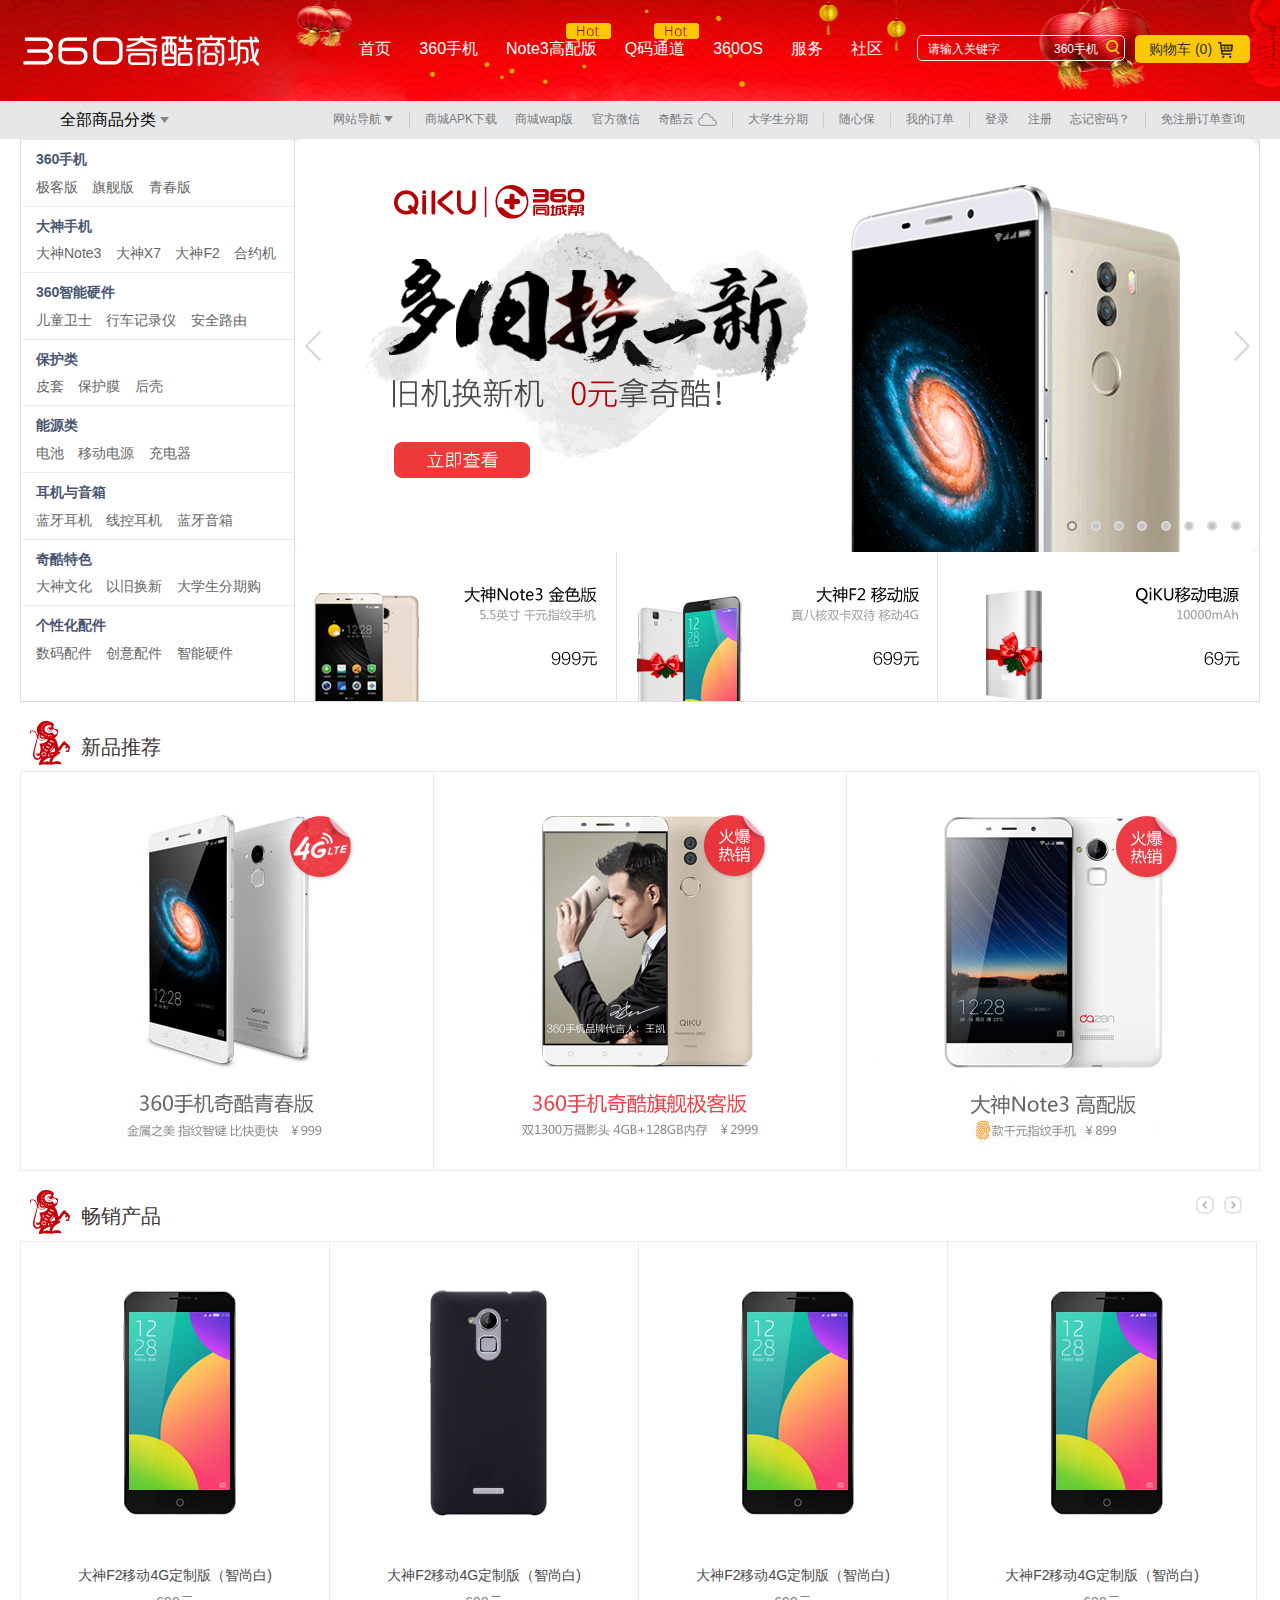
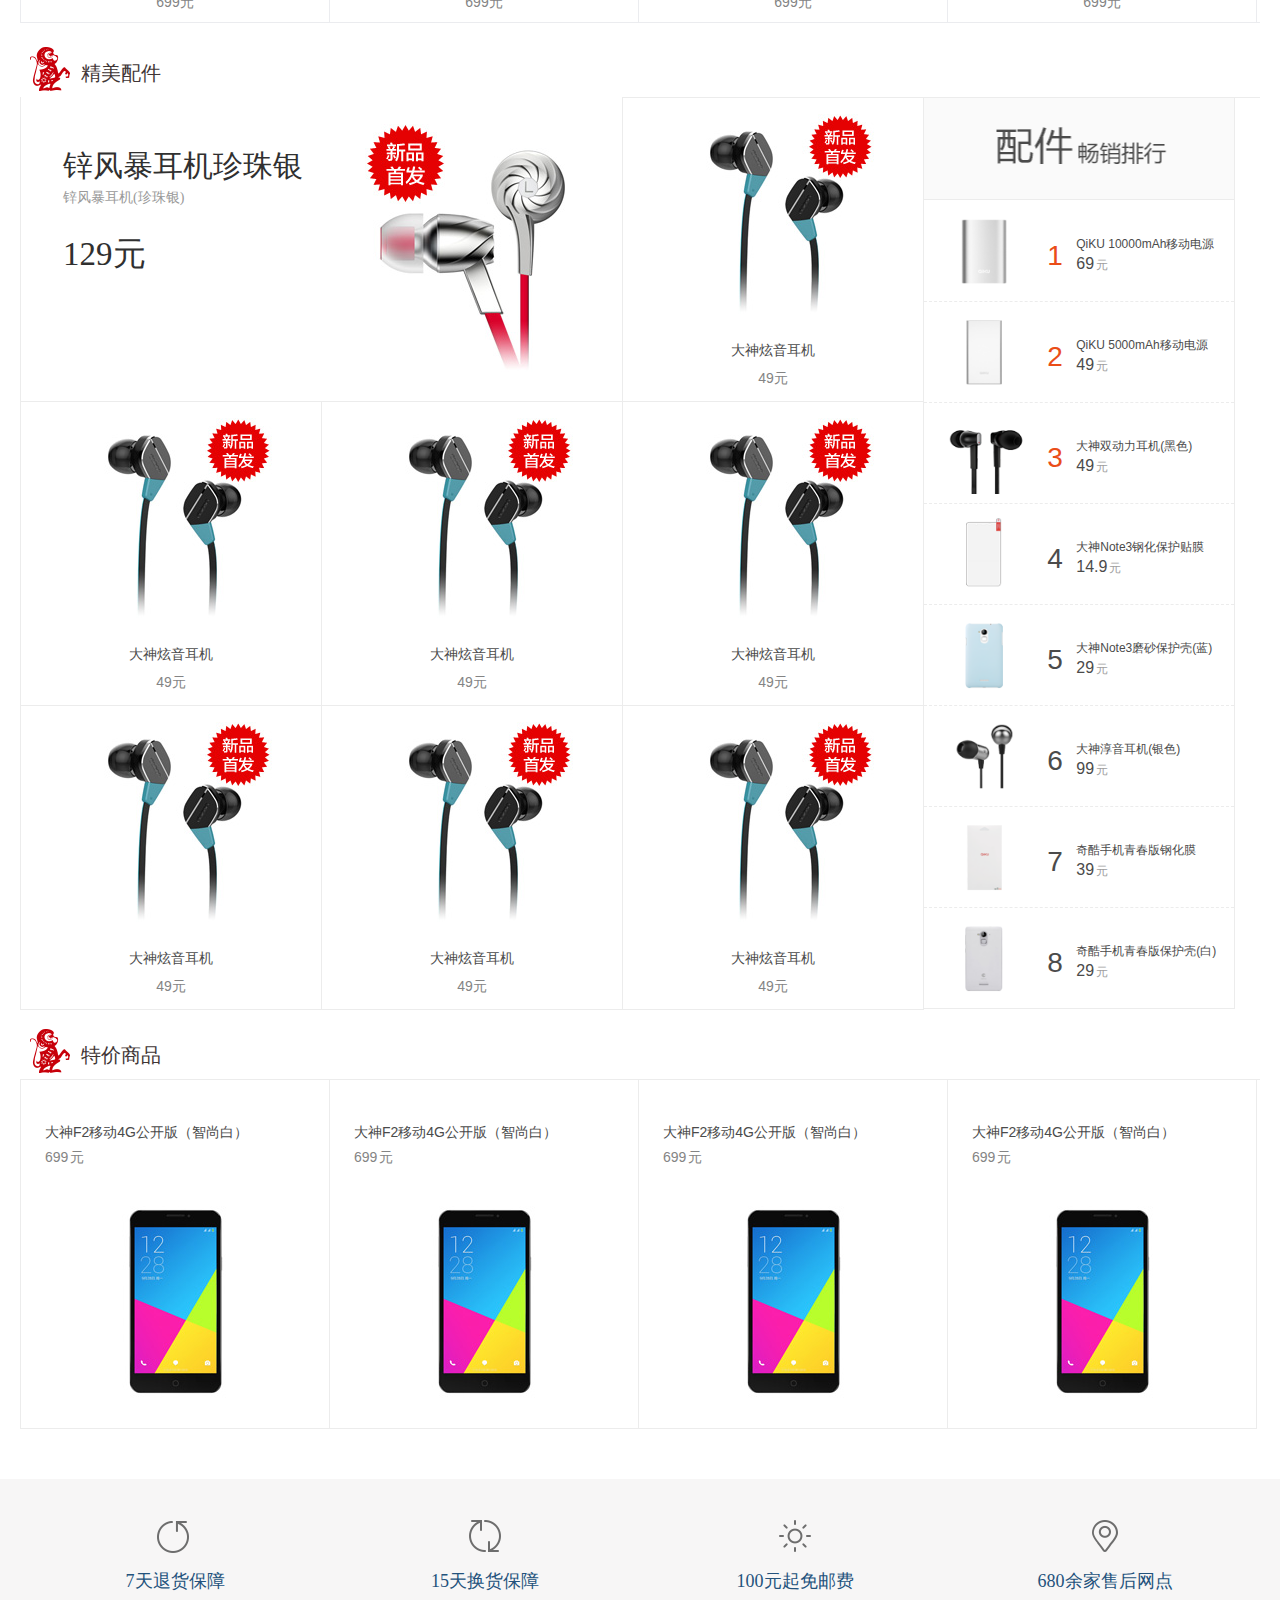
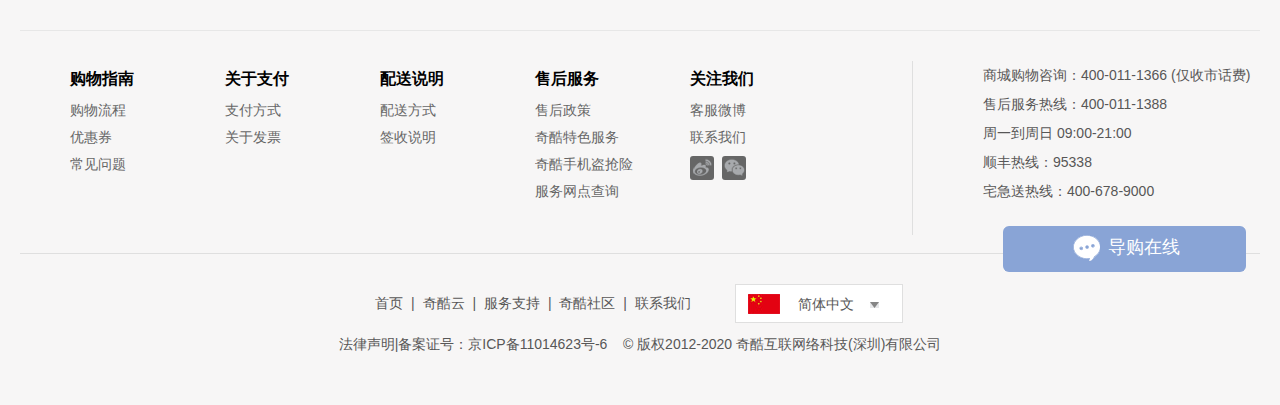
<file: index.html>
<!DOCTYPE html>
<html lang="en">
    <head>
        <meta charset="utf-8">
        <link rel="stylesheet" href="lib/bootstrap/css/bootstrap.css">
        <link rel="stylesheet" href="css/base.css">
        <link rel="stylesheet" href="css/main.css">
        <script src='lib/jquery/jquery.min.js'></script>
        <script src='js/jquery1.42.min.js'></script>
        <script src='js/slider.js'></script>
        <script src='js/animate.js'></script>
        <script src='js/cc.js'></script>
        <script src='js/index.js'></script>
    </head>
    <body>
    <!-- 头部 -->
    <div class="header">
      <div class="header-bg">
        <div class="header-w w">
          <div class="hd-lt fl">
            <h1>
              <a href="#">
                <img src="imgs/logo1_f4dc8d8.png" height="39" width="243" alt="">
              </a>
            </h1>
          </div>
          <div class="hd-rt fr">
            <div class="header-car fr">
              <a href="#">
                <span>购物车</span>
                <em>(0)</em>
                <i class='icons icons-car'></i>
              </a>
              <div class="header-carBox">
                <div class="car-empty">购物车中还没有商品，赶紧选购吧</div>
              </div>
            </div>
            <div class="header-search fr">
              <form action="#">
                <div class="search clearfix">
                  <input type="text" class='searchInput' id='search_input' value="请输入关键字">
                  <input type="submit" class='searchSubmit icons' value="">

                </div>
                  <div class="searchKey"><a href="#">360手机</a></div>
              </form>
            </div>
            <ul class="header-nav fr">
              <li><a href="#">首页</a></li>
              <li><a href="#">360手机</a></li>
              <li>
                <a href="#">Note3高配版</a>
                <i class='icons icons-hots'></i>
              </li>
              <li>
                <a href="#">Q码通道</a>
                <i class='icons icons-hots'></i>
              </li>
              <li><a href="#">360OS</a></li>
              <li><a href="#">服务</a></li>
              <li><a href="#">社区</a></li>
            </ul>
          </div>
        </div>
      </div>
      <div class="navguid">
        <div class="navcontain">
         <ul class='nav-rt fr'>
           <li id='webSearch'>
               <a href="#">网站导航</a>
               <div class="nav" id='Nav' style="left: -289px; display: none;">
                 <div class="topnav">
                   <dl>
                     <dd><a href="#" target="_blank">360手机</a></dd>
                     <dd>
                       <a href="#" target="_blank">360奇酷极客版<span class="new-small"></span></a>
                     </dd>
                     <dd>
                       <a href="#" target="_blank">  360奇酷旗舰版<span class="hot-small"></span></a>
                     </dd>
                     <dd>
                       <a href="#" target="_blank">360奇酷青春版<span class="hot-small"></span></a>
                     </dd>
                   </dl>
                   <dl>
                     <dd><a href="#" target="_blank">大神手机</a></dd>
                     <dd>
                       <a href="#" target="_blank">Note3高配版<span class="hot-small"></span></a>
                     </dd>
                     <dd><a href="#" target="_blank">大神F2</a></dd>
                     <dd><a href="#" target="_blank">大神X7</a></dd>
                     <dd><a href="#">合约机</a></dd>
                   </dl>
                   <dl>
                     <dd><a href="#" target="_blank">保护类</a></dd>
                     <dd><a href="#" target="_blank">皮套</a></dd>
                     <dd><a href="#" target="_blank">保护膜</a></dd>
                     <dd><a href="#" target="_blank">后壳</a></dd>
                   </dl>
                   <dl>
                     <dd><a href="#" target="_blank">能源类</a></dd>
                     <dd><a href="#" target="_blank">电池</a></dd>
                     <dd><a href="#" target="_blank">移动电源</a></dd>
                     <dd><a href="#" target="_blank">充电宝</a></dd>
                   </dl>
                   <dl>
                     <dd><a href="#" target="_blank">耳机与音响</a></dd>
                     <dd><a href="#" target="_blank">蓝牙耳机</a></dd>
                     <dd><a href="#" target="_blank">线控耳机</a></dd>
                     <dd><a href="#" target="_blank">蓝牙音箱</a></dd>
                   </dl>
                   <dl>
                     <dd><a href="javascript:;">精彩频道</a></dd>
                     <dd><a href="javascript:;">其他周边</a></dd>
                     <dd><a href="http://www.qiku.com/" target="_blank">大学生分期购</a></dd>
                     <dd><a href="http://www.qiku.com/" target="_blank">以旧换新</a></dd>
                   </dl>
                 </div>
               </div>
               <i class='icons icons-arr'></i>
           </li>
           <li>
               <span id='APK_load'>
                 <a href="#"> 商城APK下载</a>
                 <div class="children-item" id='childrenItem' style="left: -159px; display: none;">
                   <div class="item-arrow-up" style="left:42%"></div>
                   <div class="apkdown">
                     <div class="apkdown-l">
                       <div class="apk-logo">
                         <a target="_blank" href="http://res.qiku.com/plaform/apk/CP_QikuShop.apk">
                           <img alt="奇酷 apk logo" class="img-loading" data-src="imgs/apk-logo_244bc3e.jpg" src="imgs/apk-logo_244bc3e.jpg">
                         </a>
                       </div>
                       <ul>
                         <li>
                         <span>名&nbsp;&nbsp;&nbsp;&nbsp;&nbsp;&nbsp;&nbsp;称：</span><b>奇酷商城</b></li>
                         <li><span>大&nbsp;&nbsp;&nbsp;&nbsp;&nbsp;&nbsp;&nbsp;小：</span><b>4.2 MB</b></li>
                         <li><span>版&nbsp;&nbsp;&nbsp;&nbsp;&nbsp;&nbsp;&nbsp;本：</span><b>1.4.3</b></li>
                       </ul>
                       <p>介绍：奇酷商城是奇酷网的Android手机客户端。您可以随时随地通过手机购买商品、查询订单、搜索商品信息、查看物流状态、评价喜欢的商品。</p>
                     </div>
                     <div class="apkdown-r">
                        <img class="img-loading" data-src="imgs/apk-down_13ca91b.jpg" alt="扫一扫下载apk" src="imgs/apk-down_13ca91b.jpg">
                        <p>扫一扫下载</p>
                     </div>
                   </div>
                 </div>
               </span>
               <span id='shopWap'>
                <a href="#">商城wap版</a>
                <div class="children-item" id='childrenitem' style="display:none; left:80px;">
                   <div class="item-arrow-up"></div>
                   <img alt="商城手机版" class="img-loading" data-src="images/m_shop_ewm_ddded76.jpg" src="imgs/m_shop_ewm_ddded76.jpg">
                </div>
               </span>
               <span><a href="#">官方微信</a></span>
               <span>
               <a href="#">奇酷云</a>
               <i class='icons icons-cloud'></i>
               </span>
           </li>
           <li><a href="#">大学生分期</a></li>
           <li><a href="#">随心保</a></li>
           <li><a href="#">我的订单</a></li>
           <li>
              <a href="#">登录</a>
              <a href="#">注册</a>
              <a href="#">忘记密码？</a>
           </li>
           <li><a href="#">免注册订单查询</a></li>
         </ul>
         <div class="nav-lt fl">
            <a href="#">全部商品分类 <i class="icons icons-arr"></i></a>

            <ul class="nav-product">
              <li>
                <h3><a href="#">360手机</a></h3>
                <a href="#">极客版</a>
                <a href="#">旗舰版</a>
                <a href="#">青春版</a>
              </li>
              <li>
                <h3><a href="#">大神手机</a></h3>
                <a href="#">大神Note3</a>
                <a href="#">大神X7</a>
                <a href="#">大神F2</a>
                <a href="#">合约机</a>
              </li>
             <li>

                <h3><a href="#">360智能硬件</a></h3>
                <a href="#">儿童卫士</a>
                <a href="#">行车记录仪</a>
                <a href="#"> 安全路由</a>
                <!-- <a href="#">超级WIFI</a> -->
              </li>
              <li>
                <h3><a href="#">保护类</a></h3>
                <a href="#">皮套</a>
                <a href="#"> 保护膜</a>
                <a href="#">后壳</a>
              </li>
             <li>

                <h3><a href="#">能源类</a></h3>
                <a href="#">电池</a>
                <a href="#">移动电源</a>
                <a href="#">充电器</a>
              </li>
             <li>
                <h3><a href="#">耳机与音箱</a></h3>
                <a href="#">蓝牙耳机</a>
                <a href="#">线控耳机</a>
                <a href="#">蓝牙音箱</a>
              </li>
             <li>
                <h3><a href="#">奇酷特色</a></h3>
                <a href="#">大神文化</a>
                <a href="#">以旧换新</a>
                <a href="#">大学生分期购</a>
              <li>
                <h3><a href="#">个性化配件</a></h3>
                <a href="#">数码配件</a>
                <a href="#">创意配件</a>
                <a href="#">智能硬件</a>
              </li>
            </ul>
         </div>
        </div>
      </div>
    </div>
    <!-- 、轮播图部分 -->
    <div class="product-show w">
      <div class="productSlider" id='productSlider'>
        <ul class="slider-img" id='sliderImg'>
          <li><a href="#"><img src="imgs/1444726456354yjhx1013.png" height="413" width="965" alt=""></a></li>
          <li><a href="#"><img src="imgs/1452763677213pcbanneryidongdinzhi0114.jpg" height="413" width="965" alt=""></a></li>
          <li><a href="#"><img src="imgs/1452849683739jigndongweixiu115.jpg" height="413" width="965" alt=""></a></li>
          <li><a href="#"><img src="imgs/1453777283379jk22pcd.jpg" height="413" width="965" alt=""></a></li>
          <li><a href="#"><img src="imgs/1453782659414nh126pc.jpg" height="413" width="965" alt=""></a></li>
          <li><a href="#"><img src="imgs/1453782745674n3pro126.jpg" height="413" width="965" alt=""></a></li>
          <li><a href="#"><img src="imgs/1453951364387notice.jpg" height="413" width="965" alt=""></a></li>
          <li><a href="#"><img src="imgs/1453981089893pcbanner128.jpg" alt=""></a></li>
        </ul>
        <div class="arrow" id='arrow'>
          <a href="javascript:;" class="btn_arrow btn_prev" id='pre'>&nbsp;</a>
          <a href="javascript:;" class="btn_arrow btn_next" id='next'>&nbsp;</a>
        </div>
        <ul class='slider-point' id='sliderPiont'>
          <li class='current'></li>
          <li></li>
          <li></li>
          <li></li>
          <li></li>
          <li></li>
          <li></li>
          <li></li>
        </ul>
      </div>
      <div class="product-small">
        <ul>
          <li><a href="#"><img src="imgs/1451897720696xiaojiaodiann3.png" height="150" width="321" alt=""></a></li>
          <li><a href="#"><img src="imgs/14507506393591450236509206f21216111.png" height="150" width="321" alt=""></a></li>
          <li><a href="#"><img src="imgs/14507506579091450236535900yisong1w.png" height="150" width="321" alt=""></a></li>
        </ul>
      </div>
    </div>
    <!-- 主要内容部分 -->
    <div class="maincontent">
      <div class="mainContent w">
      <!-- 新品推荐 -->
      <h4 class='product-explore-title'>
        <span class="gift-box"><img src="imgs/monkey.png" height="44" width="40" alt=""></span>
        新品推荐
      </h4>
      <div class="newProduct">
        <ul class="tebietuijian clearfix">
          <li><a href="#"><img src="imgs/14527611965181450746346923newxiaoq1222.jpg" height="360" width="360" alt=""></a></li>
          <li><a href="#"><img src="imgs/1453771414552xpjk126pc.jpg" height="360" width="360" alt=""></a></li>
          <li><a href="#"><img src="imgs/1453773305010xpn3126.jpg" height="360" width="360" alt=""></a></li>
        </ul>
      </div>
      <!-- 畅销产品 -->
      <h4 class='product-explore-title'>
        <span class="gift-box"><img src="imgs/monkey.png" height="44" width="40" alt=""></span>
        畅销产品
        <div class="more prod-good-sale-1">
          <a href="javascript:;" class="arrow_prev" id='arr-pre'></a>
          <a href="javascript:;" class="arrow_next" id='arr-next'></a>
        </div>
      </h4>
      <div class="prod-good-sale w">
        <ul class='clearfix'>
          <li>
            <a href="#">
              <img src="imgs/10299.jpg"  alt="">
              <b>大神F2移动4G定制版（智尚白)</b>
              <br>
              <p><i>699元</i></p>
            </a>
          </li>
          <li>
            <a href="#">
              <img src="imgs/10996.jpg"  alt="">
              <b>大神F2移动4G定制版（智尚白)</b>
              <br>
              <p><i>699元</i></p>
            </a>
          </li>
          <li>
            <a href="#">
              <img src="imgs/10299.jpg"  alt="">
              <b>大神F2移动4G定制版（智尚白)</b>
              <br>
              <p><i>699元</i></p>
            </a>
          </li>
           <li>
            <a href="#">
              <img src="imgs/10299.jpg"  alt="">
              <b>大神F2移动4G定制版（智尚白)</b>
              <br>
              <p><i>699元</i></p>
            </a>
          </li>
           <li>
            <a href="#">
              <img src="imgs/10299.jpg"  alt="">
              <b>大神F2移动4G定制版（智尚白)</b>
              <br>
              <p><i>699元</i></p>
            </a>
          </li>
           <li>
            <a href="#">
              <img src="imgs/10299.jpg" alt="">
              <b>大神F2移动4G定制版（智尚白)</b>
              <br>
              <p><i>699元</i></p>
            </a>
          </li>
           <li>
            <a href="#">
              <img src="imgs/10299.jpg"  alt="">
              <b>大神F2移动4G定制版（智尚白)</b>
              <br>
              <p><i>699元</i></p>
            </a>
          </li>
        </ul>
      </div>
      <!-- 精美配件  -->
      <h4 class='product-explore-title'>
        <span class="gift-box"><img src="imgs/monkey.png" height="44" width="40" alt=""></span>
         精美配件
      </h4>
      <div class="prod-good-lingjian clearfix">
        <div class="lingjian-left">
          <span class='lingjian-one clearfix'>
            <a href="#">
              <div class="lingjian-one-l fl">
                <h3 >锌风暴耳机珍珠银</h3>
                <p class="lingjian-one-text">锌风暴耳机(珍珠银)</p>
                <p class="lingjian-one-yen">129元</p>
              </div>
              <div class="lingjian-one-r fr">
                <img src="imgs/10801.jpg" alt="锌风暴耳机(珍珠银)">
              </div>
            </a>
          </span>
          <span>
            <a class="jinping-a">
              <div class="imgs">
                <img src="imgs/10801_1.jpg" alt="大神炫音耳机">
              </div>
              <p class="jinping-title">大神炫音耳机</p>
              <p class="jinping-yen">49元</p>
            </a>
          </span>
          <span>
            <a class="jinping-a">
              <div class="imgs">
                <img src="imgs/10801_1.jpg" alt="大神炫音耳机">
              </div>
              <p class="jinping-title">大神炫音耳机</p>
              <p class="jinping-yen">49元</p>
            </a>
          </span>
          <span>
            <a class="jinping-a">
              <div class="imgs">
                <img src="imgs/10801_1.jpg" alt="大神炫音耳机">
              </div>
              <p class="jinping-title">大神炫音耳机</p>
              <p class="jinping-yen">49元</p>
            </a>
          </span>
          <span>
            <a class="jinping-a">
              <div class="imgs">
                <img src="imgs/10801_1.jpg" alt="大神炫音耳机">
              </div>
              <p class="jinping-title">大神炫音耳机</p>
              <p class="jinping-yen">49元</p>
            </a>
          </span>
          <span>
            <a class="jinping-a">
              <div class="imgs">
                <img src="imgs/10801_1.jpg" alt="大神炫音耳机">
              </div>
              <p class="jinping-title">大神炫音耳机</p>
              <p class="jinping-yen">49元</p>
            </a>
          </span>
          <span>
            <a class="jinping-a">
              <div class="imgs">
                <img src="imgs/10801_1.jpg" alt="大神炫音耳机">
              </div>
              <p class="jinping-title">大神炫音耳机</p>
              <p class="jinping-yen">49元</p>
            </a>
          </span>
          <span>
            <a class="jinping-a">
              <div class="imgs">
                <img src="imgs/10801_1.jpg" alt="大神炫音耳机">
              </div>
              <p class="jinping-title">大神炫音耳机</p>
              <p class="jinping-yen">49元</p>
            </a>
          </span>
        </div>
        <div class="lingjian-right">
          <span class='lingjian-paihang'></span>
          <ul class='paihang-mingxi'>
            <li>
              <a href="http://www.qiku.com/goods/4026.html" title="QiKU 10000mAh移动电源">
                  <img src="imgs/9216.png" alt="QiKU 10000mAh移动电源">
                  <b class="sp">1</b>
                  <span>QiKU 10000mAh移动电源<br><em><i>69</i>元</em></span>
              </a>
            </li>
            <li>
              <a href="http://www.qiku.com/goods/4007.html" title="QiKU 5000mAh移动电源">
                   <img src="imgs/8630.png" alt="QiKU 5000mAh移动电源">
                   <b class="sp">2</b>
                   <span>QiKU 5000mAh移动电源<br><em><i>49</i>元</em></span>
              </a>
            </li>
            <li>
               <a href="http://www.qiku.com/goods/3793.html" title="大神双动力耳机(黑色)">
                  <img src="imgs/8630_1.png" alt="大神双动力耳机(黑色)">
                  <b class="sp">3</b>
                  <span>大神双动力耳机(黑色)<br><em><i>49</i>元</em></span>
              </a>
            </li>
            <li>
              <a href="http://www.qiku.com/goods/4008.html" title="大神Note3钢化保护贴膜">
                  <img src="imgs/9296.png" alt="大神Note3钢化保护贴膜">
                  <b>4</b>
                  <span>大神Note3钢化保护贴膜<br><em><i>14.9</i>元</em></span>
               </a>
             </li>
             <li>
               <a href="http://www.qiku.com/goods/4015.html" title="大神Note3磨砂保护壳(蓝)" class="noborder1" target="_blank">
                   <img src="imgs/9315.png" alt="大神Note3磨砂保护壳(蓝)">
                   <b>5</b>
                   <span>大神Note3磨砂保护壳(蓝)<br><em><i>29</i>元</em></span>
               </a>
             </li>
             <li>
               <a href="http://www.qiku.com/goods/3928.html" title="大神淳音耳机(银色)">
                  <img src="imgs/8632.png" alt="大神淳音耳机(银色)">
                  <b>6</b>
                  <span>大神淳音耳机(银色)<br><em><i>99</i>元</em></span>
               </a>
              </li>
              <li>
                <a href="http://www.qiku.com/goods/4148.html" title="奇酷手机青春版钢化膜">
                  <img src="imgs/9977.png" alt="奇酷手机青春版钢化膜">
                  <b>7</b>
                  <span>奇酷手机青春版钢化膜<br><em><i>39</i>元</em></span>
                </a>
              </li>
              <li>
                <a href="http://www.qiku.com/goods/4093.html" title="奇酷手机青春版保护壳(白)">
                   <img src="imgs/9977_1.png" alt="奇酷手机青春版保护壳(白)">
                   <b>8</b>
                   <span>奇酷手机青春版保护壳(白)<br><em><i>29</i>元</em></span>
                 </a>
               </li>
          </ul>

        </div>
      </div>
      <!-- 特价商品部分 -->
      <h4 class='product-explore-title'>
        <span class="gift-box"><img src="imgs/monkey.png" height="44" width="40" alt=""></span>
        特价商品
      </h4>
      <div class="prod-tejia" id="prod_tejia">
        <div class="tebieshangpin">
          <a target="_blank" href="http://www.qiku.com/goods/2897.html" title="大神F2移动4G公开版（智尚白）">
            <span>大神F2移动4G公开版（智尚白）</span>
            <br>
            <i><b>699</b>元</i>
            <div class="prod-tejia-img">
             <img src="imgs/11032.jpg" alt="大神F2移动4G公开版（智尚白）">
            </div>
          </a>
        </div>
        <div class="tebieshangpin">
          <a target="_blank" href="http://www.qiku.com/goods/2897.html" title="大神F2移动4G公开版（智尚白）">
            <span>大神F2移动4G公开版（智尚白）</span>
            <br>
            <i><b>699</b>元</i>
            <div class="prod-tejia-img">
             <img src="imgs/11032.jpg" alt="大神F2移动4G公开版（智尚白）">
            </div>
          </a>
        </div>
        <div class="tebieshangpin">
          <a target="_blank" href="http://www.qiku.com/goods/2897.html" title="大神F2移动4G公开版（智尚白）">
            <span>大神F2移动4G公开版（智尚白）</span>
            <br>
            <i><b>699</b>元</i>
            <div class="prod-tejia-img">
             <img src="imgs/11032.jpg" alt="大神F2移动4G公开版（智尚白）">
            </div>
          </a>
        </div>
        <div class="tebieshangpin">
          <a target="_blank" href="http://www.qiku.com/goods/2897.html" title="大神F2移动4G公开版（智尚白）">
            <span>大神F2移动4G公开版（智尚白）</span>
            <br>
            <i><b>699</b>元</i>
            <div class="prod-tejia-img">
             <img src="imgs/11032.jpg" alt="大神F2移动4G公开版（智尚白）">
            </div>
          </a>
        </div>
      </div>
    </div>
    <!-- 底部部分 -->
    <div id="mod_footer" class="mod_footer">
      <ul class="foot-service w">
          <li>
            <a href="http://www.qiku.com/help-4.html" target="_blank">
              <i class="icon-tui"></i>
              <span>7天退货保障</span>
            </a>
          </li>
          <li>
            <a href="http://www.qiku.com/help-4.html" target="_blank">
              <i class="icon-huan"></i>
              <span>15天换货保障</span>
             </a>
          </li>
          <li>
             <a href="http://www.qiku.com/help-6.html" target="_blank">
               <i class="icon-you"></i>
               <span>100元起免邮费</span>
             </a>
          </li>
          <li>
             <a href="http://www.qiku.com/help-19.html" target="_blank">
               <i class="icon-wei"></i>
               <span>680余家售后网点</span>
             </a>
          </li>
         </ul>
      <div class="shop-guid-list w">
          <div class="weixingongzhonghao">
            <img src="imgs/weixingongzhonghao.jpg" alt="微信公众号">
          </div>
          <dl>
             <dd>
               <b>购物指南</b>
               <ul>
                 <li><a href="http://www.qiku.com/help-1.html" target="_blank">购物流程</a></li>
                 <li><a href="http://www.qiku.com/help-16.html" target="_blank">优惠券</a></li>
                 <li><a href="http://www.qiku.com/help-5.html" target="_blank">常见问题</a></li>
               </ul>
             </dd>
             <dd>
               <b>关于支付</b>
               <ul>
                 <li><a href="http://www.qiku.com/help-11.html" target="_blank">支付方式</a></li>
                 <li><a href="http://www.qiku.com/help-12.html" target="_blank">关于发票</a></li>
               </ul>
             </dd>
             <dd>
               <b>配送说明</b>
               <ul>
                 <li><a href="http://www.qiku.com/help-6.html" target="_blank">配送方式</a></li>
                 <li><a href="http://www.qiku.com/help-8.html" target="_blank">签收说明</a></li>
               </ul>
             </dd>
             <dd>
               <b>售后服务</b>
               <ul>
                 <li><a href="http://www.qiku.com/help-4.html" target="_blank">售后政策</a></li>
                 <li><a href="#" target="_blank">奇酷特色服务</a></li>
                 <li><a href="http://www.qiku.com/help-20.html" target="_blank">奇酷手机盗抢险</a></li>
                 <li><a href="http://www.qiku.com/help-19.html" target="_blank">服务网点查询</a></li>
               </ul>
             </dd>
             <dd>
               <b>关注我们</b>
               <ul>
                 <li><a href="http://weibo.com/u/3203298121" target="_blank">客服微博</a></li>
                 <li><a href="http://www.qiku.com/about" target="_blank">联系我们</a></li>
                 <li class="H-bottom-icon">
                   <a href="http://weibo.com/360tegong/" target="_blank" class="sina">
                    <b></b>
                   </a>
                   <a href="javascript:void(0)" class="weixin">
                    <b></b>
                   </a>
                 </li>
               </ul>
             </dd>
          </dl>
          <div class="server">
           <ul>
             <li class="telephone"><i class="icons ico-tel-server"></i>商城购物咨询：400-011-1366&nbsp;(仅收市话费)</li>
             <li>售后服务热线：400-011-1388</li>
             <li>周一到周日&nbsp;09:00-21:00</li>
             <li>顺丰热线：95338</li>
             <li>宅急送热线：400-678-9000</li>
             <li>&nbsp;</li>
             <li class="online online_service"><a href="javascript:void(0)">导购在线</a></li>
           </ul>
          </div>
      </div>
      <div class="footer w">
        <div>
          <a href="http://www.qiku.com/index.html">首页</a>
          <span class="line">|</span>
          <a href="http://cloud.qiku.com">奇酷云</a>
          <span class="line">|</span>
          <a href="http://www.qiku.com/help-4.html">服务支持</a>
          <span class="line">|</span>
          <a href="http://bbs.qiku.com">奇酷社区</a>
          <span class="line">|</span>
          <a href="http://www.qiku.com/about/contactus.html">联系我们</a>
          <div class="select-language">
             <span><i class="icons icons-zh-cn"></i>简体中文</span>
             <i class="icons icons-arr"></i>
             <ul>
              <li><a href="http://www.qiku.com/en"><i class="icons icons-en"></i>English</a></li>
              <li><a href="http://www.qiku.com/hk"><i class="icons icons-hk"></i>繁体中文</a></li>
              <li><a href="http://www.qiku.com"><i class="icons icons-russia"></i>Россия</a></li>
              <li><a href="http://www.qiku.com/in"><i class="icons icons-india"></i>India</a></li>
              <li><a href="javascript:;"><i class="icons icons-zh-cn"></i>简体中文</a></li>
             </ul>
          </div>
        </div>
        <p>法律声明|备案证号：京ICP备11014623号-6&nbsp;&nbsp;&nbsp;&nbsp;© 版权2012-2020 奇酷互联网络科技(深圳)有限公司</p>
      </div>
    </div>
    </body>
</html>
</file>
<file: css/base.css>
/*
* @Author: CC
* @Date:   2016-02-09 22:42:46
* @Last Modified by:   CC
* @Last Modified time: 2016-02-14 23:44:23
*/

/*css 初始化 */
* {
  padding: 0;
  margin: 0;
}
html, body, ul, li, ol, dl, dd, dt, p, h1, h2, h3, h4, h5, h6, form, fieldset, legend, img a {
    margin: 0;
    padding: 0;
    /*font-family: 'microsoft Yahei';*/
}

fieldset, img, input, button {      /*fieldset组合表单中的相关元素*/
    border: none;
    padding: 0;
    margin: 0;
    outline-style: none;
}

ul, ol {
    list-style: none;       /*清除列表风格*/
}

input {
    padding-top: 0;
    padding-bottom: 0;
    font-family: "SimSun", "宋体";
}

select, input {
    vertical-align: middle;
}

select, input, textarea {
    font-size: 12px;
    margin: 0;
}

textarea {
    resize: none;
}

/*防止多行文本框拖动*/
img {
    border: 0;
    vertical-align: middle;
}

/*  去掉图片低测默认的3像素空白缝隙*/
table {
    border-collapse: collapse;      /*合并外边线*/
}
body {
    font-size: 12px;
    font-family: '微软雅黑',Arial,"宋体",simhei,sans-serif;
}


.clearfix:before, .clearfix:after {
    content: "";
    display: table;
}
.clearfix:after {
    clear: both;
}
.clearfix {
    *zoom: 1; /*IE/7/6*/
}
a {
    text-decoration: none;
}
a:hover {
  text-decoration: none;
}
h1, h2, h3, h4, h5, h6 {
    text-decoration: none;
    font-weight: normal;
    font-size: 100%;
}

s, i, em {
    font-style: normal;
    text-decoration: none;
}


/*公共类*/
.w {
    /*版心 提取 */
    width: 1240px;
    margin: 0 auto;
}

.fl {
    float: left
}

.fr {
    float: right
}
a {
    color: #000;
}
.al {
    text-align: left
}



/*头部的开始*/
</file>
<file: css/main.css>
/*
* @Author: CC
* @Date:   2016-02-09 22:47:49
* @Last Modified by:   CC
* @Last Modified time: 2016-02-15 17:24:47
*/
.header {
    width: 100%;
    height: 139px;
    min-width: 1240px;
    position: relative;
    /*background: #890500;*/
}
.header-bg {
    width: 100%;
    height: 101px;
    position: relative;
    background: #af0704 url(../imgs/index_topbg_68571aa.png) no-repeat top center;
}
.header-w {
  height: 81px;
  padding: 10px 0;
}
.hd-lt {
    height: 64px;
    margin-top: 8px;
}
.hd-lt h1 {
  width: 275px;
line-height: 64px;
/*text-align: center;*/
}
.hd-rt {
    width: 965px;
    padding-top: 25px;
}
.header-car {
    width: 115px;
    height: 28px;
    line-height: 28px;
    padding: 0;
    margin: 0;
    background: #fcc800;
    border-radius: 5px;
    margin-right: 10px;
    position: relative;
}
.header-car a {
  display: block;
  text-align: center;
  color: #333;
  font-size: 14px;
  text-decoration: none;
}
.icons {
  display: inline-block;
  background: url(../imgs/base_z_7b2c929.png) no-repeat;
  vertical-align: middle;
}
.header-car a .icons-car {
  width: 20px;
  height: 20px;
  background-position: -25px -25px;
}
.header-carBox {
    display: none;
    position: absolute;
    background-color: #fff;
    right: 0;
    top: 28px;
    width: 390px;
    z-index: -1;
    border-radius: 6px 0 6px 6px;
    box-shadow: 0 3px 16px rgba(0,0,0,.4);
}
.car-empty {
    padding: 15px 0;
    text-align: center;
    color: #666;
    font-size: 14px;
}
.on .header-carBox {
  display: block;
  z-index: 100;
}

.header-car a:hover {
  background-color: #fff;
  color: #8aa3d7;
   border-radius: 5px 5px 0 0;
}
.header-car a:hover .icons-car {
  background-position: -25px -48px;
}
.header-car a:hover .header-carBox {
  display: block;
}
.header-search {
    width: 208px;
    height: 26px;
    margin: 0 10px;
    display: inline;
    float: right;
    border: 1px solid #f4f4f4;
    line-height: 26px;
    border-radius: 5px;
    position: relative;
}
.header-search .search {
    display: inline;
    /*float: left;*/
    position: relative;
    width: 172px;
    height: 26px;
}
.header-search .search .searchInput {
    height: 26px;
    width: 160px;
    padding: 0 10px;
    font-size: 12px;
    color: #fff;
    margin-bottom: 3px;
    background-color: transparent;
    float: left;
}
.header-search .search .searchSubmit {
  background-position: -25px -117px;
  width: 20px;
  height: 16px;
  float: right;
  margin-top: 3px;

}
.searchKey {
    position: absolute;
    right: 26px;
    top: 0;
    width: auto;
    height: 26px;
}
.searchKey a {
  color: #fff;
}
.searchKey a:hover {
  color: #FCC800;
}
.header-nav {
    display: inline;
    position: relative;
    z-index: 1;
    font-size: 16px;
    height: 22px;
    line-height: 22px;
    margin: 3px 5px 0 0;
    padding-right: 5px;
}
.header-nav li {
    display: inline;
    float: left;
    position: relative;
    z-index: 1;
}
.header-nav li a {
    display: inline-block;
    padding: 0 14px;
    color: #fff;
    line-height: 22px;
}
.header-nav li a:hover {
  color: #FCC800;
}
.header-nav li .icons-hots {
  position: absolute;
  top: -15px;
  right: 0;
  width: 45px;
  height: 20px;
  background-position: 0 -93px;
}
/*头部导航*/
.navguid {
    width: 100%;
    height: 38px;
    background: #e6e7e9;
    position: relative;
    z-index: 315;
  }
  .navguid .navcontain {
    width: 1240px;
    margin: 0 auto;
    position: relative;
  }
  .navguid .navcontain .nav-rt {
    display: block;
    position: relative;
    padding-top: 10px;
  }

.navguid .navcontain .nav-rt li {
    float: left;
    font-size: 12px;
    padding-right: 15px;
    border-left: 1px solid #ccc;
}

.navguid .navcontain .nav-rt li:first-child {
  border: 0;
}
.navguid .navcontain .nav-rt li:first-child:hover .icons-arr {
   transform: rotate(180deg);
}
.icons-arr {
  width: 10px;
  height: 8px;
  background-position: -36px 0;
  transition: all .1s ;
}
.navguid .navcontain .nav-rt li a {
  padding-left: 15px;
    color: #7a7a7a;
}
.navguid .navcontain .nav-rt li a:hover {
  color: #111;
}
.navguid .navcontain .nav-rt .icons-cloud {
 width: 20px;
 height: 15px;
 background-position: -25px -8px;
}
/*网站导航部分*/
.navguid .nav {
    width: 1241px;
    position: absolute;
    top: 28px;
    z-index: 315;
    display: none;
}
.navguid .topnav dl {
    float: left;
    text-align: center;
    width: 162px;
    margin: 0 20px;
    left: 0;
}
.navguid .topnav dl>dt, .topnav dl>dd {
    font-size: 15px;
    color: #7b7883;
    width: 162px;
    height: 47px;
    line-height: 47px;
    margin: 0 16px 32px;
    text-indent: 0;
    transition: ease .2s;
    -moz-transition: ease .2s;
    -webkit-transition: ease .2s;
    -o-transition: ease .2s;
    background: #f1f1f1;
    color: #7b7883;
}
.navguid .topnav dl dd a {
    color: #7b7883;
    display: block;
    width: 162px;
    padding: 0;
    position: relative;
}
.navguid .navcontain .nav .topnav a:hover {
    background: #485671;
    color: #fff;
}
.navguid .topnav .new-small {
    position: relative;
    background: url(../imgs/new-small.png) no-repeat;
    top: -8px;
    display: inline-block;
    width: 20px;
    height: 12px;
    margin: 0 0 0 5px;
}
.navguid .topnav .hot-small {
    position: relative;
    background: url(../imgs/hot-small.png) no-repeat;
    top: -8px;
    display: inline-block;
    width: 20px;
    height: 12px;
    margin: 0 0 0 5px;
}
.navguid .topnav {
    width: 100%;
    height: 384px;
    margin: 0 auto;
    background: #f9f9f9;
    padding-top: 28px;
}
.navguid .navcontain .nav-lt {
    height: 38px;
    line-height: 38px;
    width: 235px;
    color: #7a7a7a;
    font-size: 16px;
    padding-left: 40px;
    display: inline-block;
}
.navguid .navcontain .nav-lt a:hover i {
  transform: rotate(180deg);
}
/*奇酷下载部分*/
.children-item {
    position: absolute;
    top: 37px;
    padding: 5px;
    left: -50%;
    z-index: 803;
    background: #fff;
}
.item-arrow-up {
    position: absolute;
    top: -22px;
    left: 47%;
    height: 0;
    width: 0;
    line-height: 0;
    border-color: transparent transparent #fff;
    border-style: solid;
    border-width: 12px;
}
.apkdown {
    padding: 20px;
    width: 700px;
    height: 240px;
    position: relative;
    background: #fff;
    font-size: 16px;
    color: #8f8f8f;
}
.apkdown .apkdown-l {
    width: 420px;
    position: relative;
    float: left;
}

.apkdown .apkdown-l .apk-logo {
    width: 200px;
    height: 120px;
    text-align: center;
    float: left;
    padding-bottom: 20px;
}
.apkdown .apkdown-l .apk-logo a {
    display: inline-block;
}
.apkdown .apkdown-l .apk-logo img {
    width: 115px;
    height: 115px;
}
.apkdown .apkdown-l ul {
    width: 220px;
    height: 120px;
    position: relative;
    float: left;
    padding: 0 0 20px;
}
/*.navguid .top-mininav ul li:first-child {
    border: 0;
}
.navguid .top-mininav ul li {
    float: left;
    font-size: 12px;
    padding-right: 15px;
    border-left: 1px solid #ccc;
}*/
.navguid .navcontain  .apkdown .apkdown-l ul li {
    width: 100%;
    position: relative;
    height: 30px;
    line-height: 30px;
    font-size: 16px;
    border: 0;
}
.apkdown .apkdown-l ul span {
    width: 98px;
    text-align: left;
}
.apkdown .apkdown-l ul b {
    color: #000;
    padding-left: 15px;
    letter-spacing: 1px;
}
.apkdown .apkdown-l p {
    width: 100%;
    margin-top: 20px;
    line-height: 30px;
}
.apkdown .apkdown-r {
    width: 180px;
    margin-left: 60px;
    float: left;
    position: relative;
}
.apkdown .apkdown-r p {
    margin-top: 30px;
    text-align: center;
}
.show {
  display: block;
}
.hidden {
  display: none;
}
/*导航产品部分*/
.nav-product {
    width: 275px;
    height: 563px;
    border-left: 1px solid #dcdcdc;
    border-right: 1px solid #dcdcdc;
    border-bottom: 1px solid #dcdcdc;
    background: #FFF;
    overflow: hidden;
    margin-left: -40px;

}
.nav-product li {
    padding: 10px 0 0 13px;
    z-index: 10;
    border-left: 2px solid #fff;
    border-top: 1px solid #ebecef;
}
.nav-product li a {
    font-size: 14px;
    margin-right: 10px;
    color: #666;
}
.nav-product li h3 {
  padding: 0;
}
.nav-product li h3 a{
  color: #495672;
  font-weight: 700;
}
.nav-product li:hover {
    border-left: 2px solid #fcc800;
    border-top: 1px solid #ebecef;
    background-color: #f8f8f3;
}
.nav-product li h3 a:hover {
  color: #495672;
 text-decoration: underline;
}
.nav-product li a:hover{
    color: #8aa3d7;
    text-decoration: underline;
}

/*轮播图部分*/
.product-show {
  padding-left: 275px;
}
.productSlider {
  position: relative;
}

.productSlider .slider-img {
    width: 965px;
    height: 413px;
    position: relative;
    overflow: hidden;
    border-right: 1px solid #dfdfdf;
}
.productSlider .slider-img li:first-child {
   opacity: 1;
}
.productSlider .slider-img li {
   position: absolute;
   opacity: 0;
}
.btn_arrow {
    position: absolute;
    width: 41px;
    height: 69px;
    top: 172px;
    z-index: 13;
    background: url(../imgs/bannerarrow_0c926c1.png) no-repeat 0 0;
}
.btn_next {
    right: 0;
    background-position: -45px 0;
}
.btn_next:hover {
    background-position: -45px -70px;
}
.btn_prev {
    left: 0;
}
.btn_prev:hover {
    background-position: 0 -70px;
}
.productSlider .slider-point {
  position: absolute;
    width: 96%;
    padding: 0 2%;
    overflow: hidden;
    right: 0;
    bottom: 15px;
    height: 18px;
    z-index: 10;
    text-align: right;
}
.productSlider .slider-point li {
    /*float: right;*/
    display: inline-block;
    margin-left: 10px;
    width: 6px;
    height: 6px;
    border: 2px solid rgba(255,255,255,.4);
    font-size: 12px;
    border-radius: 10px;
    text-align: center;
    color: #fff;
    background: #c3c3c3;
    cursor: pointer;
    box-sizing: content-box;
}
.productSlider .slider-point .current {
    color: #fff;
    border-color: rgba(0,0,0,.4);
    background: rgba(255,255,255,.4);
}
.product-small {
    width: 965px;
    height: 150px;
    border: 1px solid #dfdfdf;
    border-top: 0;
    border-left: 0;
    display: block;
    overflow: hidden;
}
.product-small li {
    width: 321px;
    height: 150px;
    border-left: 1px solid #dfdfdf;
    float: left;
    position: relative;
}
.product-small li:first-child {
  border-left: 0;
}
.product-small li:hover {
  background-color: #efefef;
}
/*主要内容部分*/
/*新品推荐*/
.mainContent {
  position: relative;
}
.product-explore-title {
    margin: 0 5px;
    position: relative;
    height: 29px;
   /* border-bottom: 1px solid #e7e7e7;*/
    padding: 25px 0 15px;
    font-size: 20px;
    text-indent: 5px;
    font-weight: 400;
    color: #413636;
    box-sizing: content-box;

  }
  .product-explore-title span {
    position: relative;
    top: -6px;
    padding-right: 5px;
  }
  .newProduct {
    height: 400px;
    clear: both;
    border: 1px solid #ebecef;
    border-right: 0;
  }
.newProduct .tebietuijian {
    float: left;
    margin-top: -1px;
    position: relative;
    box-sizing: content-box;
}
.newProduct .tebietuijian li {
  float: left;
  display: inline-block;
  border-right: 1px solid #ebecef;
  border-top: 1px solid #ebecef;
}
.tebietuijian a {
    height: 360px;
    display: block;
    color: #9e9e9e;
    padding: 15px 22px;
    border: 4px solid #fff;
     box-sizing: content-box;
    -webkit-transition: border-color .5s;
    transition: border-color .5s;
}
.tebietuijian a:hover {
  border-color: #e9e9e9;
}
/*畅销产品部分*/
.prod-good-sale-1 {
   width: 61px;
    height: 25px;
    overflow: hidden;
    right: 8px;
    top: 25px;
    position: absolute;
}
.product-explore-title .more a {
    width: 18px;
    height: 18px;
    display: inline-block;
    position: relative;
    text-align: center;
    padding: 0;
    margin: 0;
    right: 0;
    margin-left: 10px;
    background: url(../imgs/arrow.jpg) no-repeat;
}
.product-explore-title .more .arrow_prev {
  background-position: 0 0;
  float: left;
}
.product-explore-title .more .arrow_next{
  background-position: -19px 0;
  float: left;
}
.product-explore-title .more .arrow_prev:hover {
  background-position: 0 -19px;
}
.product-explore-title .more .arrow_next:hover {
  background-position: -19px -19px;
}
.prod-good-sale {
    width: 1240px;
    height: 383px;
    position: relative;
    border-left: 1px solid #ebecef;
    border-bottom: 1px solid #ebecef;
    display: inline-block;
    overflow: hidden;
    clear: both;
}
.prod-good-sale ul {
  width: 200%;
  margin-top: 1px;
   /*box-sizing: border-box;*/
}
.prod-good-sale ul li {
    border-right: 1px solid #ebecef;
    border-top: 1px solid #ebecef;
    float: left;
    position: relative;
    width: 309px;
    /*  box-sizing: content-box;*/
}
.prod-good-sale ul li a {
   transition: all .8s ease 0s;
    text-align: center;
    display: block;
    padding-bottom: 4px;
    border: 4px solid #fff;
    overflow: hidden;/*zhuyi*/
}
.prod-good-sale ul li a img {
   transition: all .8s ease 0s;
  display: block;
}
.prod-good-sale ul li a b {
    color: #4b4b4b;
    font-size: 14px;
    font-weight: 400;
    margin: 10px 0 5px;
    display: inline-block;
  }
  .prod-good-sale ul li a p {
    display: block;
    font-size: 14px;
    color: #848484;
    line-height: 24px;
  }
  .prod-good-sale ul li a:hover {
     border-color: #e9e9e9;
  }
  .prod-good-sale ul li a:hover img {
    transform: scale(1.02);
  }
  /*精美零件*/
  .prod-good-lingjian {
     border-top: 1px solid #ececec;
    border-left: 1px solid #ececec;
    height: auto;
}
.lingjian-left {
    width: 903px;
    height: auto;
    float: left;
    text-align: center;

}
.lingjian-left span {
    display: block;
    float: left;
    border-right: 1px solid #ececec;
    border-bottom: 1px solid #ececec;
}
.lingjian-left span a {
   transition: all .8s ease 0s;
}
.lingjian-left img {
   transition: all .8s ease 0s;
}
.lingjian-left span a:hover {
  border-color: #e9e9e9;
}
.lingjian-left span a:hover img {
   transform: scale(1.02);
}
.lingjian-left .lingjian-one a {
    width: 601px;
    height: 303px;
    text-align: left;
    display: block;
    border: 4px solid #fff;
    cursor: pointer;
    margin-top: -2px;
}
.lingjian-left .lingjian-one-l {
    padding-left: 38px;
    font-family: "Microsoft yahei";
}
.lingjian-left .lingjian-one-l h3 {
    padding-top: 49px;
    font-size: 30px;
    font-weight: 400;
    color: #303030;
}
.lingjian-one-text {
    padding-top: 6px;
    font-size: 14px;
    color: #999;
}
.lingjian-one-yen {
    padding-top: 23px;
    font-size: 33px;
    color: #303030;
}
.lingjian-one-r {
    padding-right: 28px;
    width: 301px;
    height: 301px;
}

.jinping-a {
    width: 300px;
    height: 303px;
    display: block;
    border: 4px solid #fff;
}
.jinping-a .imgs {
    height: 230px;
    text-align: center;
}
.jinping-a .imgs img {
    display: inline-block;
    vertical-align: middle;
    width: 230px;
    height: 230px;
    margin-top: 4px;
}
.jinping-a .jinping-title {
    margin-top: 8px;
    font-size: 14px;
    color: #4b4b4b;
}
.jinping-a .jinping-yen {
    margin-top: 8px;
    font-size: 14px;
    color: #848484;
}
.lingjian-right {
    width: 311px;
    height: auto;
    float: left;
    border-right: 1px solid #ececec;
    border-bottom: 1px solid #ececec;
}
.lingjian-paihang {
    display: block;
    height: 102px;
    border-bottom: 1px solid #ececec;
    background: url(../imgs/ico-03.png) no-repeat center center;
}
.paihang-mingxi li:first-child a {
  border-top: 1px dashed transparent;
}
.paihang-mingxi li a {
    height: 101px;
    border-top: 1px dashed #ececec;
    display: block;
}
.paihang-mingxi li a:hover {
  background-color: #efefef;
}
.paihang-mingxi li a img{
    width: 120px;
    height: 81px;
    margin-top: 10px;
    display: inline-block;
}
.paihang-mingxi li a b {
    display: inline-block;
    vertical-align: top;
    font-size: 28px;
    color: #4b4b4b;
    margin-top: 35px;
    font-weight: 400;
}
.paihang-mingxi li a b.sp {
  color: #ea4d18;
}
.paihang-mingxi li a span{
    display: inline-block;
    vertical-align: top;
    margin-top: 35px;
    font-size: 12px;
    color: #4b4b4b;
    margin-left: 10px;
}
.paihang-mingxi li em {
    font-style: normal;
    font-size: 12px;
    color: #9e9e9e;
}
.paihang-mingxi li em i {
    font-size: 16px;
    color: #4b4b4b;
    font-style: normal;
    margin-right: 2px;
}
/*特价商品部分*/
.prod-tejia {
    height: auto;
    overflow: hidden;
    border-left: 1px solid #ececec;
     border-top: 1px solid #ececec;
}
.tebieshangpin {
    float: left;
    width: 309px;
    position: relative;
    border-right: 1px solid #ececec;
    border-bottom: 1px solid #ececec;
}
.tebieshangpin a {
    overflow: hidden;
    border: 4px solid #fff;
    display: block;
    padding: 30px 20px 0;
    /*height: 300px;*/
    text-align: left;
    line-height: 15px;
}
.tebieshangpin a:hover {
  border-color: #e9e9e9;
}
.tebieshangpin a:hover img {
  transform: scale(1.02);
}
.tebieshangpin a span {
    color: #4b4b4b;
    font-size: 14px;
    line-height: 36px;
}
.tebieshangpin a i {
    font-style: normal;
    font-size: 14px;
    color: #848484;
    margin-right: 5px;
}
.tebieshangpin a i b {
    font-weight: 400;
    font-size: 14px;
    color: #848484;
    margin-right: 2px;
}
.prod-tejia-img {
    text-align: center;
    margin-top: 8px;
}
.prod-tejia-img img {
  transition: all .8s ease 0s;
}
/*底部部分*/
.mod_footer {
    background-color: #f7f6f6;
    margin: 50px auto 0;
    background-size: cover;
    display: table;
    width: 100%;
}
.foot-service {
    padding: 35px 0;
    border-bottom: 1px solid #e7e7e7;
    display: block;
    overflow: hidden;
}
.foot-service li {
    width: 25%;
    float: left;
    position: relative;
    text-align: center;
    color: #333;
}
.foot-service i {
    display: block;
    position: relative;
    margin: 0 auto;
    width: 44px;
    height: 44px;
    background: url(../imgs/footer-icon_6999e0a.png) no-repeat;
}
.foot-service .icon-tui {
    background-position: 0 -50px;
}
.foot-service .icon-huan {
    background-position: -44px -50px;
}
.foot-service .icon-you {
    background-position: -88px -50px;
}
.foot-service .icon-wei {
    background-position: -132px -50px;
}
.foot-service a:hover .icon-tui {
  background-position: 0 0;
}
.foot-service a:hover .icon-huan {
  background-position: -44px 0;
}
.foot-service a:hover .icon-you {
  background-position: -88px 0;
}
.foot-service a:hover .icon-wei {
  background-position: -132px 0;
}

.foot-service li span {
    display: block;
    font: 18px/1.5 "Microsoft Yahei";
    padding-top: 10px;
    color: #23527c;
}
.shop-guid-list {
    width: 1240px;
    height: 207px;
    position: relative;
    margin: 0 auto;
    padding-top: 30px;
}
.weixingongzhonghao {
    position: absolute;
    width: 150px;
    height: 164px;
    right: 340px;
    top: 50px;
    display: none;
    z-index: 100;
}
.H-bottom-icon a {
    width: 24px;
    height: 24px;
    display: inline-block;
    margin: 5px 5px 0 0;
    overflow: hidden;
    background: #666;
    border-radius: 3px;
    transition: background .2s ease-in-out;
    vertical-align: middle;
}
.H-bottom-icon a b {
    width: 24px;
    height: 24px;
    overflow: hidden;
    display: block;
    background: url(../imgs/h-bottom-icon.png) no-repeat;
}
.H-bottom-icon .sina b {
  background-position: 0 0;
}
.H-bottom-icon .sina:hover b {
  background-color: #ea4d18;
}
.H-bottom-icon .weixin:hover b {
  background-color: #20a900;
}
.H-bottom-icon .weixin b {
  background-position: -48px 0;
}
.shop-guid-list dl {
    display: inline;
    float: left;
    position: relative;
    width: 855px;
    left: 0;
  /*  line-height: normal;*/
}
.shop-guid-list dl dd {
    width: 105px;
    margin-left: 50px;
    display: inline;
    float: left;
    position: relative;
    text-indent: 0;
    line-height: 26px;
}
.shop-guid-list a {
    line-height: 26px;
    font-size: 14px;
    color: #666;
}
.shop-guid-list b {
    font-size: 16px;
    color: #000;
    line-height: 36px;
}
.server {
    display: inline-block;
    float: right;
    position: relative;
    width: 348px;
    border-left: 1px solid #dfdfdf;
    padding-left: 70px;
}
.server li {
    width: 100%;
    position: relative;
    height: 29px;
    color: #575757;
    font-size: 14px;
    line-height: 29px;
}

.server .online {
    border-radius: 6px;
    width: 243px;
    height: 46px;
    line-height: 46px;
    background: url(../imgs/ico-05_850174a.gif) no-repeat 0 center;
    position: absolute;
    bottom: -37px;
    left: 90px;
}
.server .online a {
      color: #fff;
    font-size: 18px;
    margin-left: 105px;
    display: inline-block;
    vertical-align: top;
    margin-top: 8px;
}
.footer {
    padding-bottom: 40px;
    margin-top: 15px;
    text-align: center;
    display: block;
    color: #575757;
    padding-top: 30px;
    border-top: 1px solid #dfdfdf;
    font-size: 14px;
}
.footer>div,.footer>p {
    line-height: 1.5;
    margin-bottom: 10px;
}
.footer a {
    color: #575757;

}
.footer .line {
    padding: 0 4px;
}
.footer .select-language {
    width: 170px;
    height: 40px;
    margin-left: 40px;
    display: inline-block;
    position: relative;
    vertical-align: middle;
    font-size: 14px;
}
.footer .select-language>span {
    width: 168px;
    height: 39px;
    line-height: 39px;
    display: block;
    background: #fff;
    border: 1px solid #dfdfdf;
    padding-left: 14px;
    cursor: pointer;
    position: relative;
}
.footer .select-language >span i,.footer .select-language ul i {
    width: 32px;
    height: 20px;
    position: absolute;
    top: 9px;
    left: 12px;
}
.icons-zh-cn {
    background-position: -13px -172px;
}
.footer .select-language>.icons-arr {
    position: absolute;
    top: 18px;
    right: 25px;
    z-index: 15;
}
.footer .select-language ul {
    position: absolute;
    left: 0;
    bottom: 1px;
    width: 168px;
    margin: 0;
    background: #fff;
    border: 1px solid #dfdfdf;
    /*border-bottom: 0;*/
    z-index: 5;
    margin-top: -1px;
    display: none;
}
.select-language ul li {
    height: 38px;
    line-height: 41px;
    width: 100%;
    display: block;
}
.select-language ul li a {
    padding-left: 14px;
    position: relative;
    display: block;
    font-size: 14px;
}
.icons-en {
    background-position: -13px -195px;
}
.icons-hk {
    background-position: -13px -218px;
}
.icons-russia {
    background-position: -13px -241px;
}
.icons-india {
    background-position: -13px -264px;
}
.footer .select-language:hover ul {
  display: block;
}
.footer .select-language a:hover {
  color: #8aa4d7;
}
</file>
